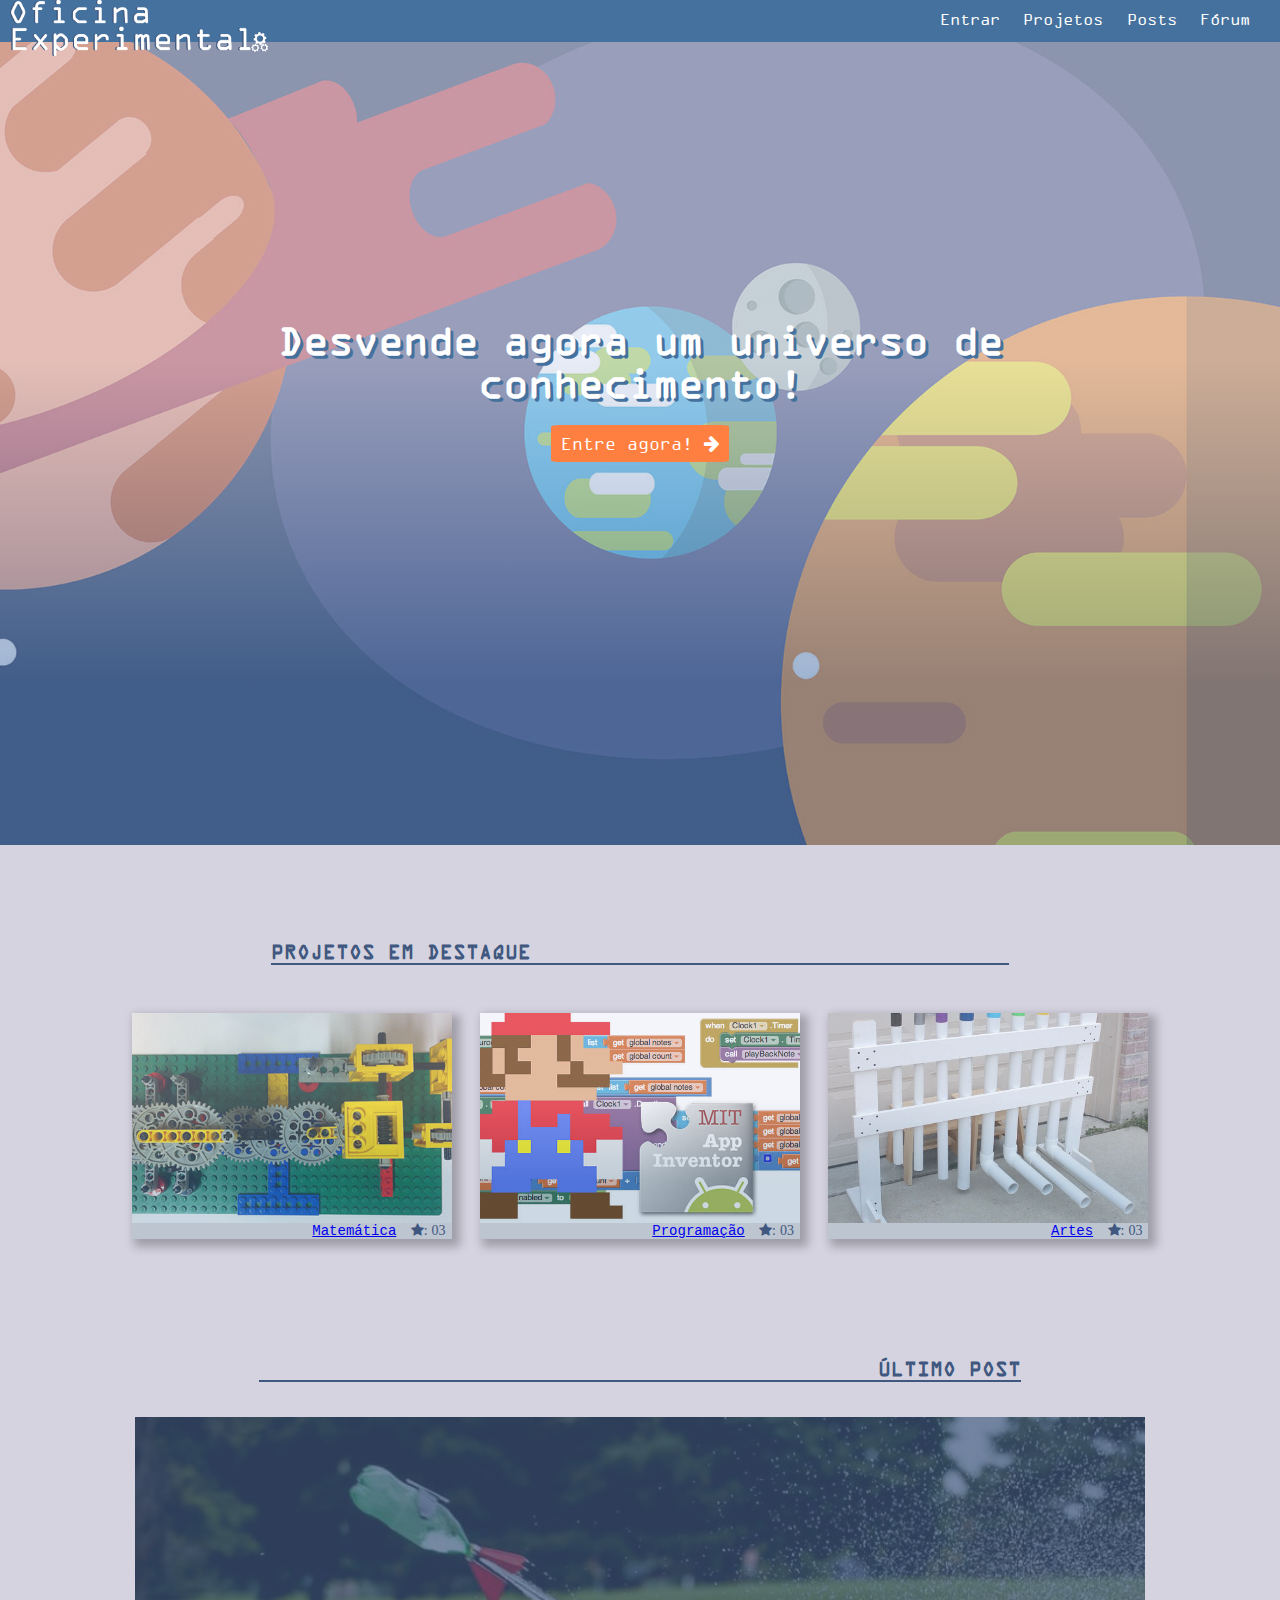
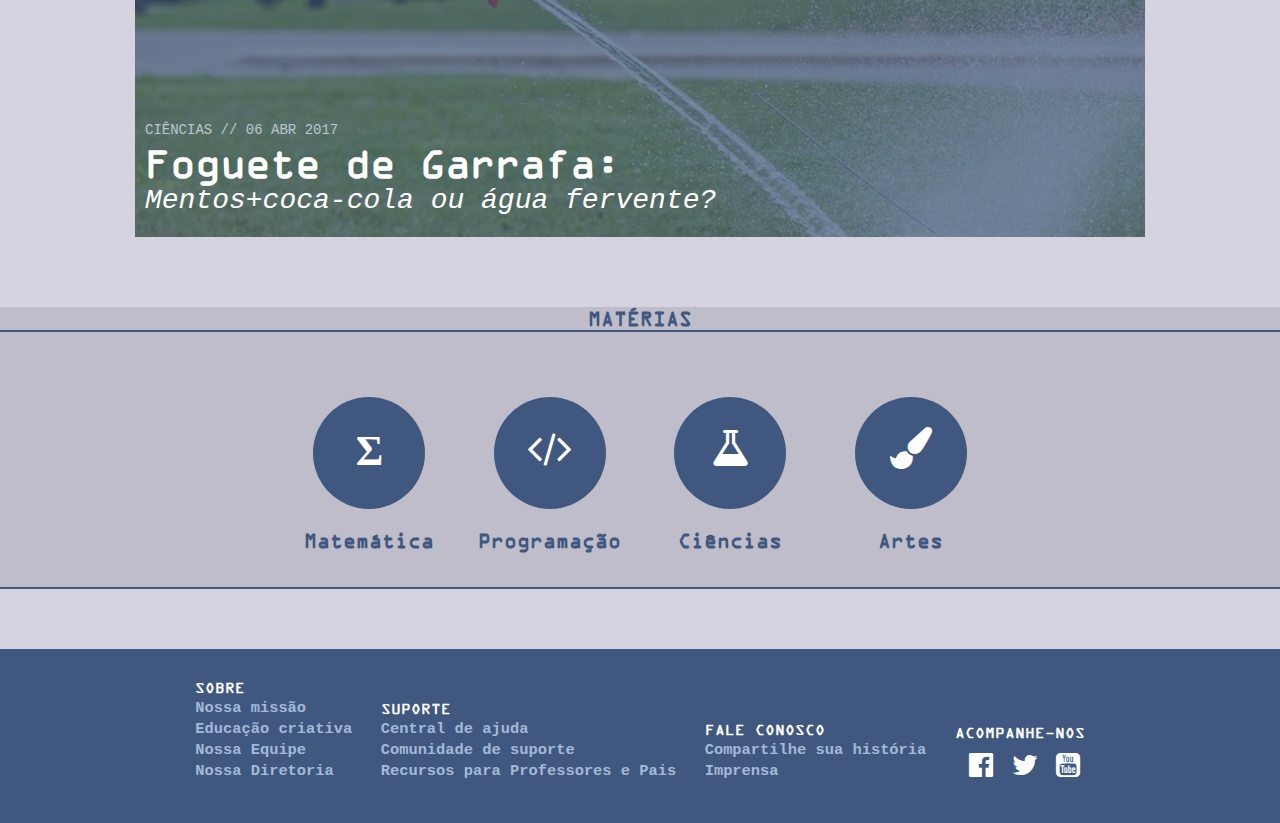
<file: index.html>
<!DOCTYPE html>
<html>
   <head>
      <meta name="viewport" content="width=device-width">
      <link rel="stylesheet" href="css/style_s.css" >
      <link rel="stylesheet" href="fontawaesome/css/font-awesome.min.css">
      <link href="https://fonts.googleapis.com/css?family=Dosis" rel="stylesheet">
      <meta charset="utf-8">
      <title>Oficina Experimental</title>
   </head>
   <body>
      <header>
         <nav class="main_menu">
            <h1><a href="index.html"><img src="img/logo2.png" alt="Oficina Experimental"></a></h1>
            <ul>
               <li><a href="log.html">Entrar</a></li>
               <li><a href="#projetos">Projetos</a></li>
               <li><a href="#posts">Posts</a></li>
               <li><a href="log.html">Fórum</a></li>
            </ul>
            <!-- ___________________________MENU HAMBURGUER __________________________ -->
            <div class="hamb">
               <input type="checkbox" name="menu" id="menu">
               <label for="menu">
                  <i class="fa fa-bars" aria-hidden="true"></i>
                  <!-- BOTÃO MENU AMBURGUER-->
               </label>
               <ul>
                  <li><a href="log.html"><i class="fa fa-sign-in" aria-hidden="true"></i>
                     Entrar/Registrar</a>
                  </li>
                  <li><a href="#projetos"><i class="fa fa-cog" aria-hidden="true"></i>
                     Projetos</a>
                  </li>
                  <li><a href="#posts"><i class="fa fa-archive" aria-hidden="true"></i>
                     Posts</a>
                  </li>
                  <li><a href="log.html"><i class="fa fa-pencil" aria-hidden="true"></i>
                     Fórum</a>
                  </li>
               </ul>
            </div>
         </nav>
         <div class="hero">
            <section>
               <h2>Desvende agora um universo de conhecimento!</h2>
               <a href="log.html">
               Entre agora! <i class="fa fa-arrow-right" aria-hidden="true"></i>
               </a>
            </section>
         </div>
      </header>
      <main>
         <section class="projeto" id="projetos">
            <h2>   Projetos em destaque   </h2>
            <article class="box-shadow">
               <header class="post1">
                  <a href="proj1.html">
                     <div class="content proj">
                        <h2>Pascaline em Lego</h2>
                        <p>
                           Lorem ipsum dolor sit amet, consectetur adipisicing elit, sed do eiusmod tempor incididunt ut labore et dolore magna aliqua. Ut enim ad minim veniam, quis nostrud exercitation ullamco
                        </p>
                     </div>
                  </a>
               </header>
               <div class="info">
                  <a href="#" class="categ">Matemática</a>
                  <p class="nivel">
                     <i class="fa fa-star" aria-hidden="true">: 03</i>
                  </p>
               </div>
            </article>
            <article class="box-shadow" >
               <header class="post2">
                  <a href="proj2.html">
                     <div class="content proj">
                        <h2>Super-Mario em App invetor</h2>
                        <p>
                           Lorem ipsum dolor sit amet, consectetur adipisicing elit, sed do eiusmod tempor incididunt ut labore et dolore magna aliqua. Ut enim ad minim veniam, quis nostrud exercitation ullamco
                        </p>
                     </div>
                  </a>
               </header>
               <div class="info">
                  <a href="#" class="categ">Programação</a>
                  <p class="nivel">
                     <i class="fa fa-star" aria-hidden="true">: 03</i>
                  </p>
                  </a>
               </div>
            </article>
            <article class="box-shadow" >
               <header class="post3">
                  <a href="proj3.html">
                     <div class="content proj">
                        <h2>Xilofone de PVC</h2>
                        <p>
                           Lorem ipsum dolor sit amet, consectetur adipisicing elit, sed do eiusmod tempor incididunt ut labore et dolore magna aliqua. Ut enim ad minim veniam, quis nostrud exercitation ullamco
                        </p>
                     </div>
                  </a>
               </header>
               <div class="info">
                  <a href="#" class="categ">Artes</a>
                  <p class="nivel">
                     <i class="fa fa-star" aria-hidden="true">: 03</i>
                  </p>
               </div>
            </article>
         </section>
         <section class="artigo" id="posts">
            <h2> Último post </h2>
            <article class="box-size">
               <div class="content">
                  <time>Ciências // 06 abr 2017</time>
                  <h2>Foguete de Garrafa: </h2>
                  <em>Mentos+coca-cola ou água fervente?</em>
               </div>
            </article>
         </section>
         <div class="materias">
            <h2>Matérias</h2>
            <section class="box-size">
               <a href="#" class="matx">
                  <h3>Σ</h3>
                  <h2>Matemática</h2>
               </a>
               <a href="#" class="matx">
                  <h3><i class="fa fa-code" aria-hidden="true"></i></h3>
                  <h2>Programação</h2>
               </a>
               <a href="#" class="matx">
                  <h3> <i class="fa fa-flask" aria-hidden="true"></i></h3>
                  <h2>Ciências</h2>
               </a>
               <a  href="#" class="matx">
                  <h3>
                     <i class="fa fa-paint-brush" aria-hidden="true"></i>
                  </h3>
                  <h2>Artes</h2>
               </a>
            </section>
         </div>
      </main>
      <footer>
         <nav>
            <h3>Sobre</h3>
            <ul>
               <li><a href="#">Nossa missão</a></li>
               <li><a href="#">Educação criativa</a></li>
               <li><a href="#">Nossa Equipe</a></li>
               <li><a href="#">Nossa Diretoria</a></li>
            </ul>
         </nav>
         <nav>
            <h3>Suporte</h3>
            <ul>
               <li><a href="#">Central de ajuda</a></li>
               <li><a href="#">Comunidade de suporte</a></li>
               <li><a href="#">Recursos para Professores e Pais</a></li>
            </ul>
         </nav>
         <nav>
            <h3>Fale conosco</h3>
            <ul>
               <li><a href="#">Compartilhe sua história</a></li>
               <li><a href="#">Imprensa</a></li>
            </ul>
         </nav>
         <div class="social">
            <h3>Acompanhe-nos</h3>
            <ul>
               <li><a href="#">
                  <i class="fa fa-facebook-official" aria-hidden="true"></i>
                  </a>
               </li>
               <li><a href="#">
                  <i class="fa fa-twitter" aria-hidden="true"></i>
                  </a>
               </li>
               <li><a href="#">
                  <i class="fa fa-youtube-square" aria-hidden="true"></i>
                  </a>
               </li>
            </ul>
         </div>
         <!--<section>
            <h6>Oficina Experimental é artefato do Projeto de Avaliação da Disciplina Linguagens de marcação, na graduação em Tecnologia em Sistemas para internet do IFPB João Pessoa, feito por Aaron Santos, e não representa nem um orgão ou instituição real.
                -2017</h6>
            </section> -->
      </footer>
   </body>
</html>
</file>
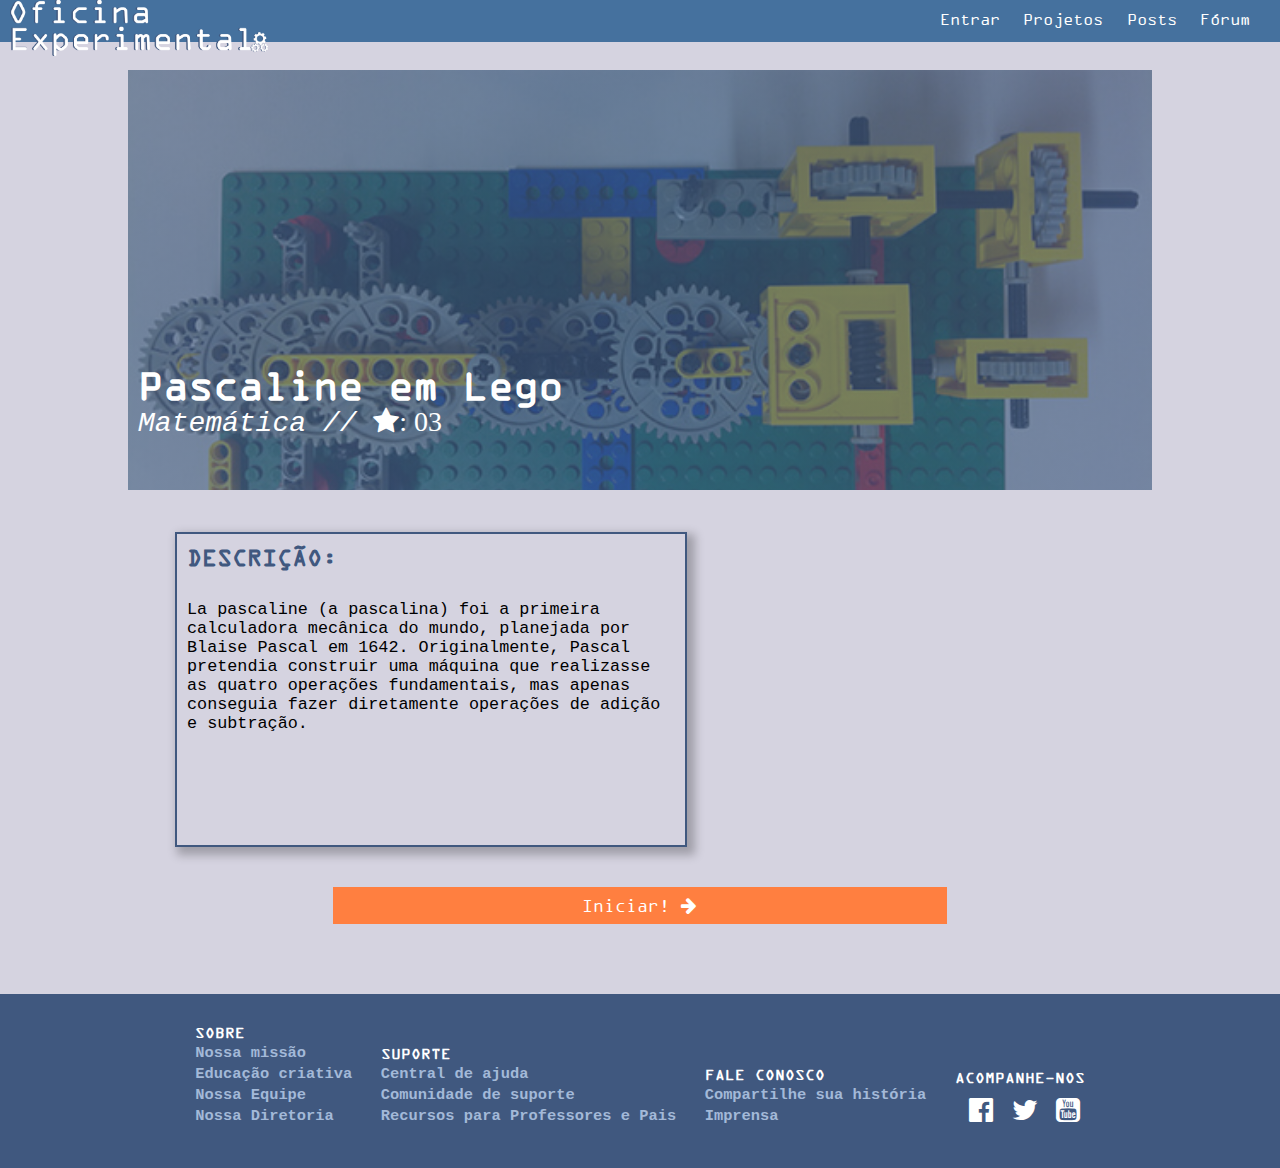
<file: proj1.html>
<!DOCTYPE html>
<html>
   <head>
      <meta name="viewport" content="width=device-width">
      <link rel="stylesheet" href="css/style_s.css" >
      <link rel="stylesheet" href="fontawaesome/css/font-awesome.min.css">
      <link href="https://fonts.googleapis.com/css?family=Dosis" rel="stylesheet">
      <meta charset="utf-8">
      <title>Oficina Experimental</title>
   </head>
   <body>
      <header>
         <nav class="main_menu">
            <h1><a href="index.html"><img src="img/logo2.png" alt="Oficina Experimental"></a></h1>
            <ul>
               <li><a href="log.html">Entrar</a></li>
               <li><a href="index.html#projetos">Projetos</a></li>
               <li><a href="index.html#posts">Posts</a></li>
               <li><a href="log.html">Fórum</a></li>
            </ul>
            <!-- ___________________________MENU HAMBURGUER __________________________ -->
            <div class="hamb">
               <input type="checkbox" name="menu" id="menu">
               <label for="menu">
                  <i class="fa fa-bars" aria-hidden="true"></i>
                  <!-- BOTÃO MENU AMBURGUER-->
               </label>
               <ul>
                  <li><a href="log.html"><i class="fa fa-sign-in" aria-hidden="true"></i>
                     Entrar/Registrar</a>
                  </li>
                  <li><a href="index.html#projetos"><i class="fa fa-cog" aria-hidden="true"></i>
                     Projetos</a>
                  </li>
                  <li><a href="index.html#posts"><i class="fa fa-archive" aria-hidden="true"></i>
                     Posts</a>
                  </li>
                  <li><a href="log.html"><i class="fa fa-pencil" aria-hidden="true"></i>
                     Fórum</a>
                  </li>
               </ul>
            </div>
         </nav>
      </header>
      <main class="container proj_sec">
         <header class="post1">
            <div class="content ">
               <time>
               </time>
               <h2>Pascaline em Lego</h2>
               <em>Matemática //   <i class="fa fa-star" aria-hidden="true">: 03</i></em>
            </div>
         </header>
         <div class="proj_info">
            <section class="box-shadow">
               <h2>Descrição:</h2>
               La pascaline (a pascalina) foi a primeira calculadora mecânica do mundo, planejada por Blaise Pascal em 1642. Originalmente, Pascal pretendia construir uma máquina que realizasse as quatro operações fundamentais, mas apenas conseguia fazer diretamente operações de adição e subtração.
            </section>
            <iframe width="560" height="315" src="https://www.youtube.com/embed/sz-9APR_ix0" frameborder="0" allowfullscreen></iframe>
            <button type="button" name="Iniciar_proj">
            Iniciar! <i class="fa fa-arrow-right" aria-hidden="true"></i>
            </button>
         </div>
      </main>
      <footer>
         <nav>
            <h3>Sobre</h3>
            <ul>
               <li><a href="#">Nossa missão</a></li>
               <li><a href="#">Educação criativa</a></li>
               <li><a href="#">Nossa Equipe</a></li>
               <li><a href="#">Nossa Diretoria</a></li>
            </ul>
         </nav>
         <nav>
            <h3>Suporte</h3>
            <ul>
               <li><a href="#">Central de ajuda</a></li>
               <li><a href="#">Comunidade de suporte</a></li>
               <li><a href="#">Recursos para Professores e Pais</a></li>
            </ul>
         </nav>
         <nav>
            <h3>Fale conosco</h3>
            <ul>
               <li><a href="#">Compartilhe sua história</a></li>
               <li><a href="#">Imprensa</a></li>
            </ul>
         </nav>
         <div class="social">
            <h3>Acompanhe-nos</h3>
            <ul>
               <li><a href="#">
                  <i class="fa fa-facebook-official" aria-hidden="true"></i>
                  </a>
               </li>
               <li><a href="#">
                  <i class="fa fa-twitter" aria-hidden="true"></i>
                  </a>
               </li>
               <li><a href="#">
                  <i class="fa fa-youtube-square" aria-hidden="true"></i>
                  </a>
               </li>
            </ul>
         </div>
         <!--<section>
            <h6>Oficina Experimental é artefato do Projeto de Avaliação da Disciplina Linguagens de marcação, na graduação em Tecnologia em Sistemas para internet do IFPB João Pessoa, feito por Aaron Santos, e não representa nem um orgão ou instituição real.
                -2017</h6>
            </section> -->
      </footer>
   </body>
</html>
</file>
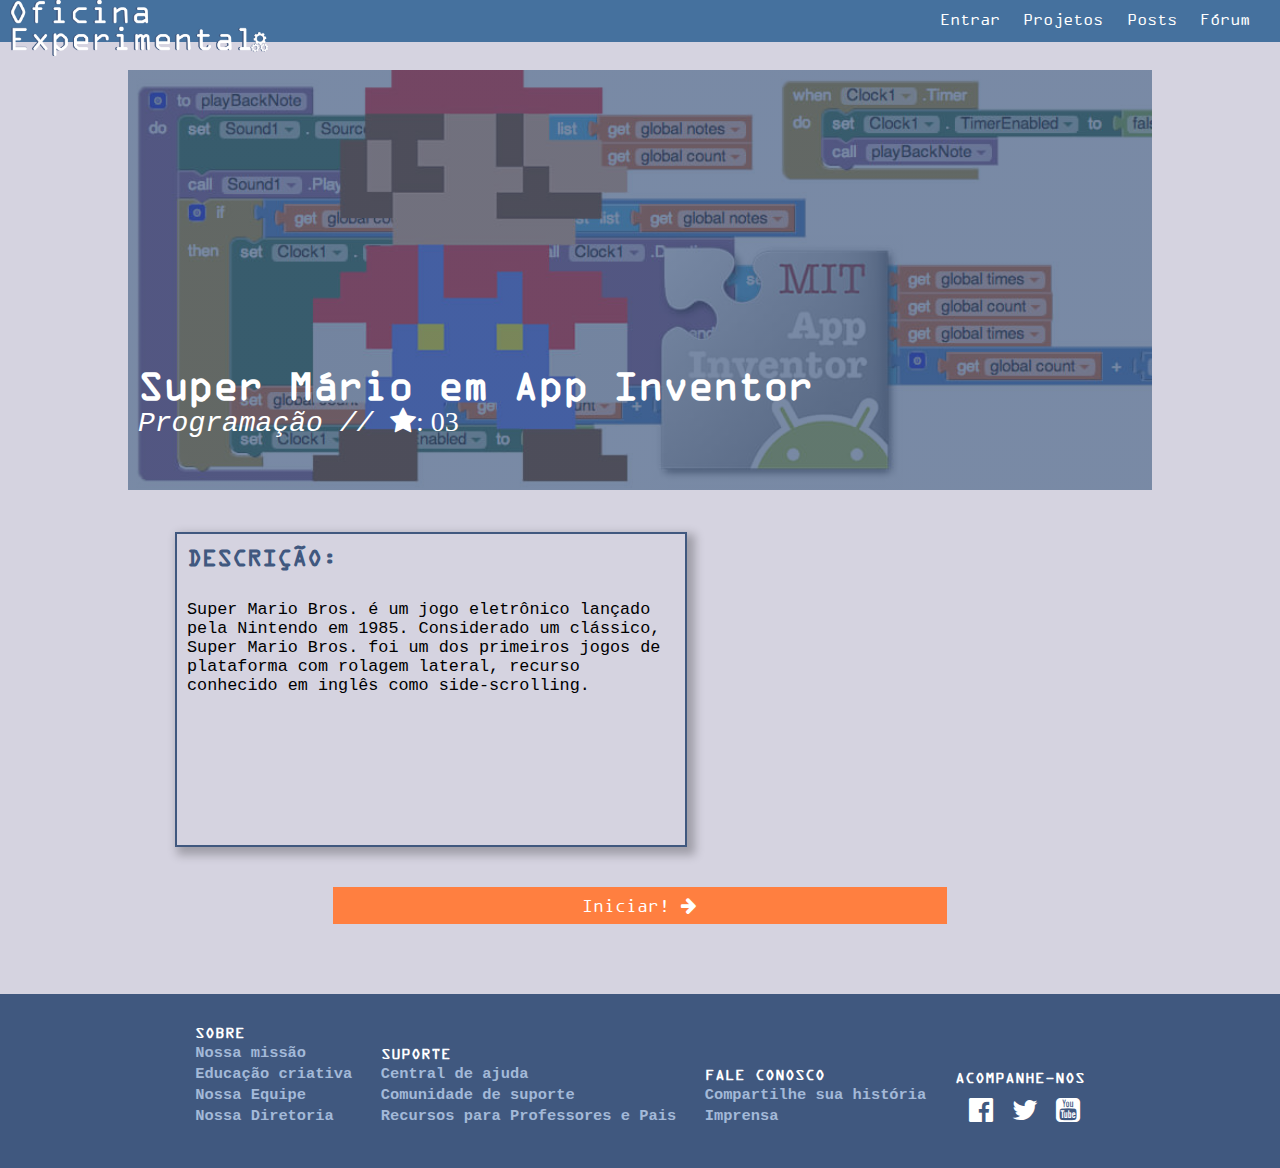
<file: proj2.html>
<!DOCTYPE html>
<html>
   <head>
      <meta name="viewport" content="width=device-width">
      <link rel="stylesheet" href="css/style_s.css" >
      <link rel="stylesheet" href="fontawaesome/css/font-awesome.min.css">
      <link href="https://fonts.googleapis.com/css?family=Dosis" rel="stylesheet">
      <meta charset="utf-8">
      <title>Oficina Experimental</title>
   </head>
   <body>
      <header>
         <nav class="main_menu">
            <h1><a href="index.html"><img src="img/logo2.png" alt="Oficina Experimental"></a></h1>
            <ul>
               <li><a href="log.html">Entrar</a></li>
               <li><a href="index.html#projetos">Projetos</a></li>
               <li><a href="index.html#posts">Posts</a></li>
               <li><a href="log.html">Fórum</a></li>
            </ul>
            <!-- ___________________________MENU HAMBURGUER __________________________ -->
            <div class="hamb">
               <input type="checkbox" name="menu" id="menu">
               <label for="menu">
                  <i class="fa fa-bars" aria-hidden="true"></i>
                  <!-- BOTÃO MENU AMBURGUER-->
               </label>
               <ul>
                  <li><a href="log.html"><i class="fa fa-sign-in" aria-hidden="true"></i>
                     Entrar/Registrar</a>
                  </li>
                  <li><a href="index.html#projetos"><i class="fa fa-cog" aria-hidden="true"></i>
                     Projetos</a>
                  </li>
                  <li><a href="index.html#posts"><i class="fa fa-archive" aria-hidden="true"></i>
                     Posts</a>
                  </li>
                  <li><a href="log.html"><i class="fa fa-pencil" aria-hidden="true"></i>
                     Fórum</a>
                  </li>
               </ul>
            </div>
         </nav>
      </header>
      <main class="container proj_sec">
         <header class="post2">
            <div class="content ">
               <time>
               </time>
               <h2>Super Mário em App Inventor</h2>
               <em>Programação //   <i class="fa fa-star" aria-hidden="true">: 03</i></em>
            </div>
         </header>
         <div class="proj_info">
            <section class="box-shadow">
               <h2>Descrição:</h2>
               Super Mario Bros. é um jogo eletrônico lançado pela Nintendo em 1985. Considerado um clássico, Super Mario Bros. foi um dos primeiros jogos de plataforma com rolagem lateral, recurso conhecido em inglês como side-scrolling.
            </section>
            <iframe width="560" height="315" src="https://www.youtube.com/embed/99jsTm1luw4" frameborder="0" allowfullscreen></iframe>
            <button type="button" name="Iniciar_proj">
            Iniciar! <i class="fa fa-arrow-right" aria-hidden="true"></i>
            </button>
         </div>
      </main>
      <footer>
         <nav>
            <h3>Sobre</h3>
            <ul>
               <li><a href="#">Nossa missão</a></li>
               <li><a href="#">Educação criativa</a></li>
               <li><a href="#">Nossa Equipe</a></li>
               <li><a href="#">Nossa Diretoria</a></li>
            </ul>
         </nav>
         <nav>
            <h3>Suporte</h3>
            <ul>
               <li><a href="#">Central de ajuda</a></li>
               <li><a href="#">Comunidade de suporte</a></li>
               <li><a href="#">Recursos para Professores e Pais</a></li>
            </ul>
         </nav>
         <nav>
            <h3>Fale conosco</h3>
            <ul>
               <li><a href="#">Compartilhe sua história</a></li>
               <li><a href="#">Imprensa</a></li>
            </ul>
         </nav>
         <div class="social">
            <h3>Acompanhe-nos</h3>
            <ul>
               <li><a href="#">
                  <i class="fa fa-facebook-official" aria-hidden="true"></i>
                  </a>
               </li>
               <li><a href="#">
                  <i class="fa fa-twitter" aria-hidden="true"></i>
                  </a>
               </li>
               <li><a href="#">
                  <i class="fa fa-youtube-square" aria-hidden="true"></i>
                  </a>
               </li>
            </ul>
         </div>
         <!--<section>
            <h6>Oficina Experimental é artefato do Projeto de Avaliação da Disciplina Linguagens de marcação, na graduação em Tecnologia em Sistemas para internet do IFPB João Pessoa, feito por Aaron Santos, e não representa nem um orgão ou instituição real.
                -2017</h6>
            </section> -->
      </footer>
   </body>
</html>
</file>
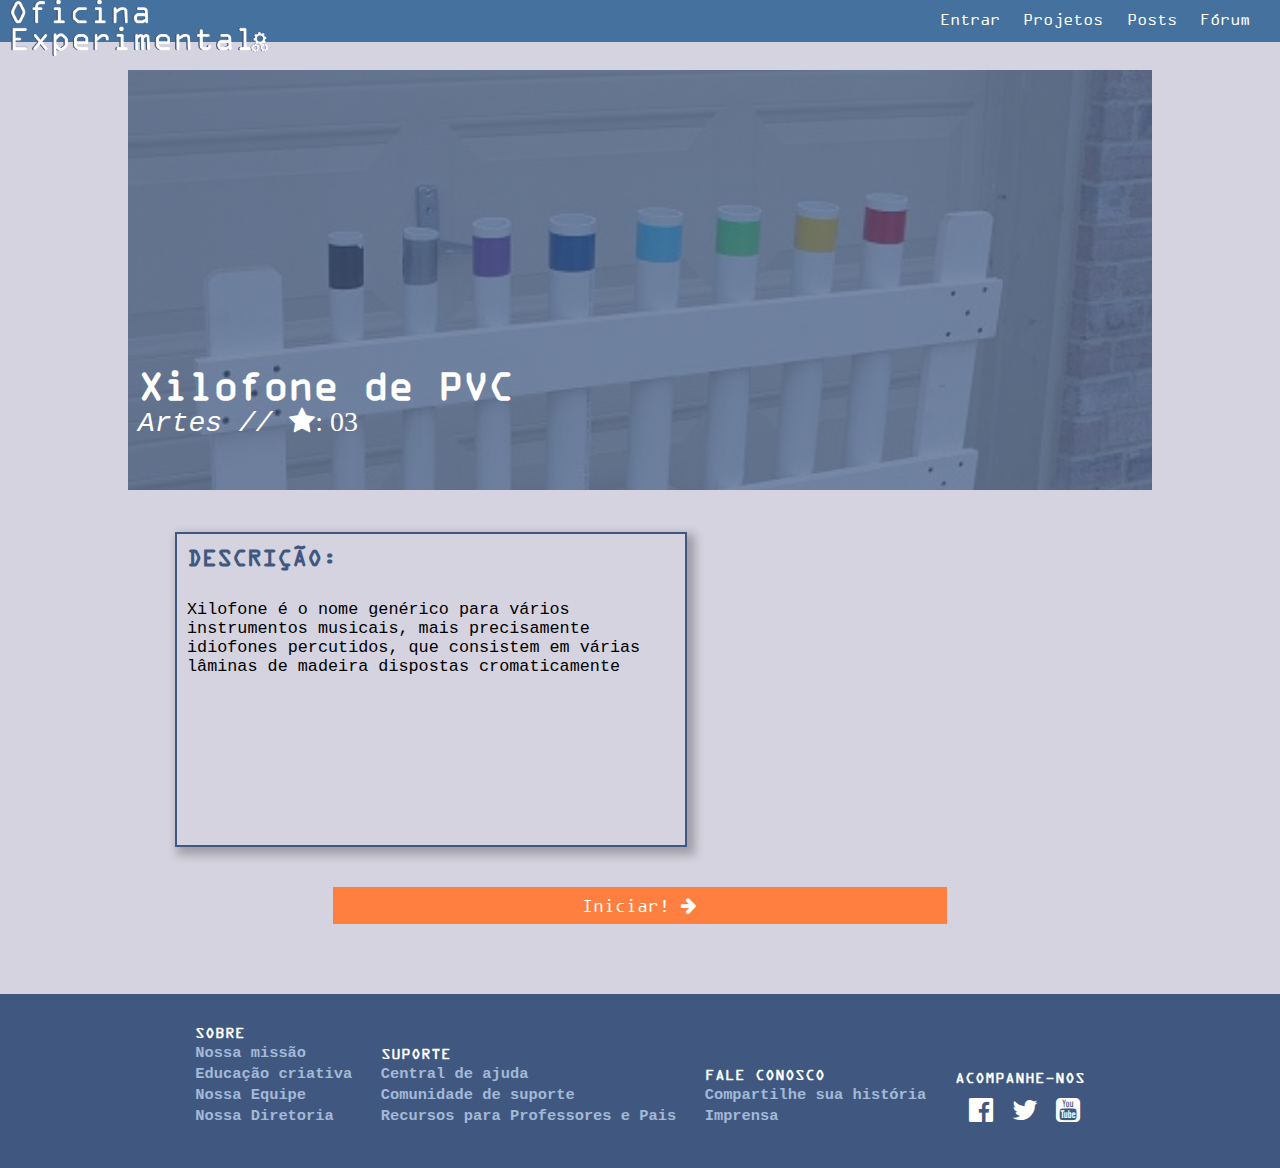
<file: proj3.html>
<!DOCTYPE html>
<html>
   <head>
      <meta name="viewport" content="width=device-width">
      <link rel="stylesheet" href="css/style_s.css" >
      <link rel="stylesheet" href="fontawaesome/css/font-awesome.min.css">
      <link href="https://fonts.googleapis.com/css?family=Dosis" rel="stylesheet">
      <meta charset="utf-8">
      <title>Oficina Experimental</title>
   </head>
   <body>
      <header>
         <nav class="main_menu">
            <h1><a href="index.html"><img src="img/logo2.png" alt="Oficina Experimental"></a></h1>
            <ul>
               <li><a href="log.html">Entrar</a></li>
               <li><a href="index.html#projetos">Projetos</a></li>
               <li><a href="index.html#posts">Posts</a></li>
               <li><a href="log.html">Fórum</a></li>
            </ul>
            <!-- ___________________________MENU HAMBURGUER __________________________ -->
            <div class="hamb">
               <input type="checkbox" name="menu" id="menu">
               <label for="menu">
                  <i class="fa fa-bars" aria-hidden="true"></i>
                  <!-- BOTÃO MENU AMBURGUER-->
               </label>
               <ul>
                  <li><a href="log.html"><i class="fa fa-sign-in" aria-hidden="true"></i>
                     Entrar/Registrar</a>
                  </li>
                  <li><a href="index.html#projetos"><i class="fa fa-cog" aria-hidden="true"></i>
                     Projetos</a>
                  </li>
                  <li><a href="index.html#posts"><i class="fa fa-archive" aria-hidden="true"></i>
                     Posts</a>
                  </li>
                  <li><a href="log.html"><i class="fa fa-pencil" aria-hidden="true"></i>
                     Fórum</a>
                  </li>
               </ul>
            </div>
         </nav>
      </header>
      <main class="container proj_sec">
         <header class="post3">
            <div class="content ">
               <time>
               </time>
               <h2>Xilofone de PVC</h2>
               <em>Artes //   <i class="fa fa-star" aria-hidden="true">: 03</i></em>
            </div>
         </header>
         <div class="proj_info">
            <section class="box-shadow">
               <h2>Descrição:</h2>
               Xilofone é o nome genérico para vários instrumentos musicais, mais precisamente idiofones percutidos, que consistem em várias lâminas de madeira dispostas cromaticamente
            </section>
            <iframe width="560" height="315" src="https://www.youtube.com/embed/m3uFWrf3pIE" frameborder="0" allowfullscreen></iframe>
            <button type="button" name="Iniciar_proj">
            Iniciar! <i class="fa fa-arrow-right" aria-hidden="true"></i>
            </button>
         </div>
      </main>
      <footer>
         <nav>
            <h3>Sobre</h3>
            <ul>
               <li><a href="#">Nossa missão</a></li>
               <li><a href="#">Educação criativa</a></li>
               <li><a href="#">Nossa Equipe</a></li>
               <li><a href="#">Nossa Diretoria</a></li>
            </ul>
         </nav>
         <nav>
            <h3>Suporte</h3>
            <ul>
               <li><a href="#">Central de ajuda</a></li>
               <li><a href="#">Comunidade de suporte</a></li>
               <li><a href="#">Recursos para Professores e Pais</a></li>
            </ul>
         </nav>
         <nav>
            <h3>Fale conosco</h3>
            <ul>
               <li><a href="#">Compartilhe sua história</a></li>
               <li><a href="#">Imprensa</a></li>
            </ul>
         </nav>
         <div class="social">
            <h3>Acompanhe-nos</h3>
            <ul>
               <li><a href="#">
                  <i class="fa fa-facebook-official" aria-hidden="true"></i>
                  </a>
               </li>
               <li><a href="#">
                  <i class="fa fa-twitter" aria-hidden="true"></i>
                  </a>
               </li>
               <li><a href="#">
                  <i class="fa fa-youtube-square" aria-hidden="true"></i>
                  </a>
               </li>
            </ul>
         </div>
         <!--<section>
            <h6>Oficina Experimental é artefato do Projeto de Avaliação da Disciplina Linguagens de marcação, na graduação em Tecnologia em Sistemas para internet do IFPB João Pessoa, feito por Aaron Santos, e não representa nem um orgão ou instituição real.
                -2017</h6>
            </section> -->
      </footer>
   </body>
</html>
</file>
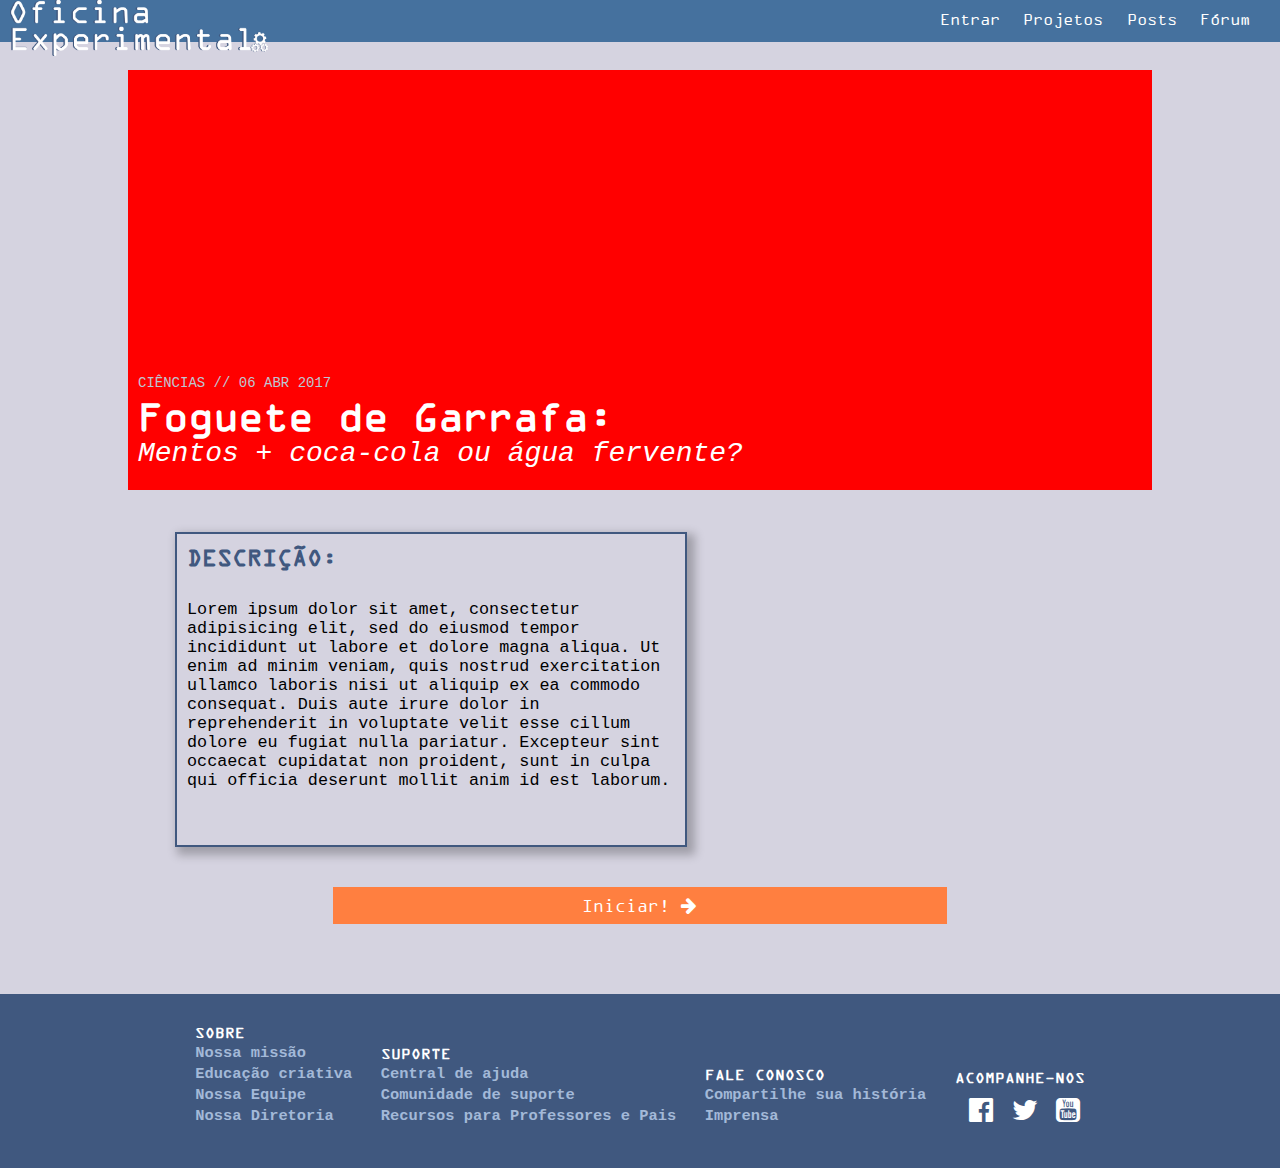
<file: projx.html>
<!DOCTYPE html>
<html>
  <head>
    <meta name="viewport" content="width=device-width">
    <link rel="stylesheet" href="css/style_s.css" >
    <link rel="stylesheet" href="fontawaesome/css/font-awesome.min.css">
    <link href="https://fonts.googleapis.com/css?family=Dosis" rel="stylesheet">


     <meta charset="utf-8">
    <title>Oficina Experimental</title>
  </head>
  <body>
    <header>

      <nav class="main_menu">
        <h1><a href="index.html"><img src="img/logo2.png" alt="Oficina Experimental"></a></h1>
          <ul>
            <li><a href="log.html">Entrar</a></li>
            <li><a href="index.html#projetos">Projetos</a></li>
            <li><a href="index.html#posts">Posts</a></li>
            <li><a href="log.html">Fórum</a></li>
          </ul>


<!-- ___________________________MENU HAMBURGUER __________________________ -->
          <div class="hamb">
            <input type="checkbox" name="menu" id="menu">
            <label for="menu"><i class="fa fa-bars" aria-hidden="true"></i>
 <!-- BOTÃO MENU AMBURGUER--></label>

            <ul>
              <li><a href="log.html"><i class="fa fa-sign-in" aria-hidden="true"></i>
                    Entrar/Registrar</a></li>
              <li><a href="index.html#projetos"><i class="fa fa-cog" aria-hidden="true"></i>
                    Projetos</a></li>
              <li><a href="index.html#posts"><i class="fa fa-archive" aria-hidden="true"></i>
                    Posts</a></li>
              <li><a href="log.html"><i class="fa fa-pencil" aria-hidden="true"></i>
                    Fórum</a></li>

            </ul>

          </div>
      </nav>
  </header>

  <main class="container proj_sec">

      <header>
        <div class="content">
           <time>Ciências // 06 abr 2017</time>
          <h2>Foguete de Garrafa: </h2>
          <em>Mentos + coca-cola ou água fervente?</em>
        </div>
      </header>

      <div class="proj_info">

        <section class="box-shadow">
          <h2>Descrição:</h2>
          Lorem ipsum dolor sit amet, consectetur adipisicing elit, sed do eiusmod
           tempor incididunt ut labore et dolore magna aliqua. Ut enim ad minim
           veniam, quis nostrud exercitation ullamco laboris nisi ut aliquip ex ea
           commodo consequat. Duis aute irure dolor in reprehenderit in voluptate
           velit esse cillum dolore eu fugiat nulla pariatur. Excepteur sint occaecat
           cupidatat non proident, sunt in culpa qui officia deserunt
           mollit anim id est laborum.
        </section>

      <iframe width="560" height="315" src="https://www.youtube.com/embed/sz-9APR_ix0" frameborder="0" allowfullscreen></iframe>

      <button type="button" name="Iniciar_proj">

        Iniciar! <i class="fa fa-arrow-right" aria-hidden="true"></i>

      </button>
      </div>

  </main>




  <footer>

      <nav>
        <h3>Sobre</h3>
      <ul>


        <li><a href="#">Nossa missão</a></li>
        <li><a href="#">Educação criativa</a></li>
        <li><a href="#">Nossa Equipe</a></li>
        <li><a href="#">Nossa Diretoria</a></li>
      </ul>
    </nav>

    <nav>
      <h3>Suporte</h3>
    <ul>


      <li><a href="#">Central de ajuda</a></li>
      <li><a href="#">Comunidade de suporte</a></li>
      <li><a href="#">Recursos para Professores e Pais</a></li>
    </ul>
  </nav>


  <nav>
    <h3>Fale conosco</h3>
  <ul>


    <li><a href="#">Compartilhe sua história</a></li>
    <li><a href="#">Imprensa</a></li>
  </ul>
  </nav>

    <div class="social">
      <h3>Acompanhe-nos</h3>
    <ul>


      <li><a href="#">
        <i class="fa fa-facebook-official" aria-hidden="true"></i>
        </a></li>

      <li><a href="#">
        <i class="fa fa-twitter" aria-hidden="true"></i>
      </a></li>

      <li><a href="#">
        <i class="fa fa-youtube-square" aria-hidden="true"></i>
      </a></li>



    </ul>
  </div>

      <!--<section>
        <h6>Oficina Experimental é artefato do Projeto de Avaliação da Disciplina Linguagens de marcação, na graduação em Tecnologia em Sistemas para internet do IFPB João Pessoa, feito por Aaron Santos, e não representa nem um orgão ou instituição real.
            -2017</h6>
      </section> -->


  </footer>
  </body>
</html>
</file>
<file: css/style_s.css>
html {
  font-size: 14px;
}

*{
  margin: 0;
  padding: 0;
  font-family: monospace;
}

body{
  background-color: #D5D3E0;
}

@font-face {
  font-family: 'Comfortaa';
  font-style: normal;
  src:  url(../fonts/OCRAEXT.ttf);
}

h1,h2,h3 {
  font-family: 'Comfortaa' !important;
}

.box-shadow {
  box-shadow:  5px 5px 9px 3px rgba(0,0,0,0.25);
}

/*---- HEADER -----*/
.main_menu{
  width: 100vw;
  height: 3em;
  background-color: #45719E;
  position: fixed;
  top: 0;
  left: 0;
  display: inline-block;
  box-sizing: border-box;
  z-index: 99999;

}

.main_menu>h1>a>img{
  height: 2em;
}

.main_menu>h1{
  display: inline-block;
  margin-left: 10px;
}

/*---------------MENU DESKTOP----------------*/
@media screen and (min-width: 661px){
.main_menu{
  width: 100%;
  height: 3em;
  background-color: grey;
  position: fixed;
  top: 0;
  left: 0;
  display: block;
  background-color: #45719E;
}

.main_menu>ul{
  display: inline-block;
  margin-bottom: 10px;
  float: right;
  margin-right: 30px;
  margin-top: 10px;


}

.main_menu> ul>li{
  display: inline-block;
  list-style: none;
  margin-left: 15px;
  font-size: 1.2em;
}

.main_menu> ul> li> a{
  transition: color 0.3s;
  text-decoration: none;
  color: white;
  font-family: 'Comfortaa';
}

.main_menu> ul> li> a:hover{
  transition: color 0.3s;
  color: #A3B9D8;

}

.main_menu> ul+.hamb{
  display: none;
}

}

/*---------------MENU MOBILE---------------*/
@media screen and (max-width:660px){

  .main_menu>h1{
    width: 75vw;
  }

.main_menu> ul{
  display: none;
}

/*--------MENU HAMBURGUER --- */

.hamb{
  display: inline-block;
  margin: 10px 20px 0 10px;
  position: relative;
  right: -20%;
  top: -30px;
}


.hamb>input{
  display: none;
}

.hamb>label{
  font-size: 2em;
  display: inline-block;

  position: absolute;
  right: -3.5vw;
  top: -3vh;
  margin: 10px 50px 0 0;
  padding-right: 5px;
}

.main_menu> .hamb> label[for="menu"]{
  transition: color 0.3s;
  color: white;
}

.main_menu> .hamb> label:active{
  font-size: 1.95em;
}

.main_menu> .hamb> #menu ~ul{
  display: none;
  position: fixed;
  top:50em;
}

.main_menu> .hamb> #menu:checked ~ul{
  transition: top 1s;
  display: inline-block;
  position:fixed;
  top: 3em;
  right: 0vw;
  width: 100vw;
  margin-top: 0px;
  height: inherit;
  box-sizing: border-box;
  text-align: left;
  border-top: white 1px solid;
}


.main_menu> .hamb> #menu:checked ~ul>li{
  box-sizing: border-box;
  margin: 0;
  height: 2em;
  border-bottom: white 1px solid;
  background-color: #3C6384;
  font-size: 1.5em;
  padding-left: 1em;
  list-style: none;
  padding-top: 5px;
  display: block;
  width: 100%;

}

.main_menu> .hamb> #menu:checked ~ul>li>a{
  width: 100%;
  height: 100%;
  text-decoration: none;
  color: white;
}


} /*--- fim do media query menu ----*/

/*---------------- FOOTER ---------------- */
footer{
  margin-top: 20px;
  height: auto;
  background-color: #40587F;
  width: 100%;
  padding-top: 20px;
  text-align: center;
  color: white;
  box-sizing: border-box;
  padding-bottom: 30px;
}

@media screen and (max-width: 750px) {
  footer{
    text-align: left;
  }

}

footer h3{
  text-transform: uppercase;

}

footer a:hover{
  transition: color 0.3s;
  color: #A3B9D8;
}

footer>nav {
    text-align: left;
    display: inline-block;
    width: auto;
    margin: 10px;
}



footer>nav>ul>li{
  list-style: none;
  margin-top: 3px;
  font-size: 1.1em;

}

footer>nav>ul>li>a{
  text-decoration: none;
  font-weight: bolder;
  transition: color 0.3s;
  color: #A3B9D8;
}
/*
footer>section{
  width: 50%;
  display: inline-block;
}

footer>section>h6{
  font-size: 1em;
  width: inherit;
  display: inline-block;
}*/

footer>.social {
    display: inline-block;
    width: auto;
    margin: 10px;
}

footer>.social>h2{
  display: block;
}

footer>.social>ul{
  margin-top: 10px;
}

footer>.social>ul>li{
  display: inline-block;
  list-style: none;
  font-size: 2em;
  margin-left: 10px;


}

footer>.social>ul>li>a{
  transition: color 0.3s;
  text-decoration: none;
  font-weight: bolder;
  color: white;
}

footer>.social>ul>li>a:hover{
  transition: color 0.3s;
  color:  #A3B9D8;
}

/*----HERO SECTION---*/

.hero{
  margin-top: 2.5em;
  height: 90vh;
  width: 100%;
  background-color: red;
  display: inline-block;
  background-image: linear-gradient(rgba(220,223,240, 0.6) 40% ,rgba(95,130,179, 0.6) 80% ), url(../img/hero.jpg);
  background-size: cover;
  background-position: center;
  text-align: center;
}

.hero>section{
  width: 70%;
  margin: auto;
  position: relative;
  top: 35%;
}


.hero>section>h2{
  color: white;
  text-shadow: 3px 3px #45719E;
  font-size: 3em;
}

.hero>section>a{
  display: inline-block;
  background-color: #FF7F40;
  width: auto;
  padding: 0.5em;
  border-radius: 5%;
  text-decoration: none;
  font-size: 1.3em;
  font-family: 'Comfortaa';
  color: white;
  margin-top: 20px;
  transition: all 0.3s;
}

.hero>section>a:hover{
  transition: background-color 0.3s;

  background-color: #CE633E;
}

@media screen and (max-width: 900px){
  .hero>section{
    width: 90%;
    position: relative;
    top: 20%;
  }

  .hero>section>h2{
    color: white;
    text-shadow: 3px 3px #45719E;
    font-size: 2.5em;
  }


}

/*-------------AREA PRINCIPAL-------------*/

.container{
  width: 95%;
  margin: 0 2.5%;
}

/*--------------PAGINA INCIAL------------*/

@media screen and (min-width: 1168px) {
  .box-size{
    width:1010px;
  }
}

@media screen and (max-width:792px){
  .box-size{
    width: 90%;
  }
}

@media screen and (min-width: 794px) and (max-width:1167px){
  .box-size{
    width: 770px;
  }
}

/*----Seção Projetos:---*/

.projeto{
  box-sizing: border-box;
  margin-top: 10vh;
  padding: 5px 25px;
  text-align: center;
  margin-bottom: 10vh;
}

.projeto>h2{
  margin-bottom: 30px;

  text-transform: uppercase;
  color: #40587F;
  width: 60%;
  border-bottom: 2px solid #40587F;
  margin-left: 20%;
  text-align: left;
}

.projeto>article{
  background-color: #BDC5D1;
  margin: 18px auto;
  /*border-bottom: 5px solid #40587F;*/
  /*border: 1px solid #40587F;*/
  width: 250px;
  display: inline-block;
  color: #40587F;

}

@media screen and (min-width:370px)  {
  .projeto>article{
    width: 320px;
  }

}

@media screen and (min-width:740px){
  .projeto>article{
    margin: 18px 10px;
  }
}

.projeto>article>header {
  height: 15em;
  width: 100%;
  background-color: pink;
}

.projeto .info{
  text-align: right;
}

.projeto>article>.info>.categ,
.projeto>article>.info>.nivel {
  display: inline-block;
  margin-right: 6px;
}

.projeto>article>header>a>.content{
  display: none;
}

.projeto>article:hover>header>a>.content{
  display: block;
  text-align: left;
  padding: 10px;
  background-color: rgba(64,88,127, 0.5);
  height: 100%;
  color: white;
}



.projeto>article:hover>header>a>.content{
  text-decoration: none;
  color: white;
  display: inline-block;
}




.projeto>article>.post1{
  background-image: linear-gradient(rgba(220,223,240, 0.3) 40% ,rgba(86,126,161, 0.3) 80% ), url(../img/post1.jpg);
  background-size: cover;
  background-position: center;
}


.projeto>article>.post2{
  background-image: linear-gradient(rgba(220,223,240, 0.3) 40% ,rgba(86,126,161, 0.3) 80% ), url(../img/post2.jpg);
  background-size: cover;
  background-position: center;
}

.projeto>article>.post3{
  background-image: linear-gradient(rgba(220,223,240, 0.3) 40% ,rgba(86,126,161, 0.3) 80% ), url(../img/post3.jpg);
  background-size: cover;
  background-position: center;
}


/*------ seção: Artigos----*/

.artigo{
  box-sizing: border-box;
  margin-top: 60px;
  padding: 5px;
  text-align: center;
  margin-bottom: 60px;
}

.artigo>h2{
  margin-bottom: 30px;

  text-transform: uppercase;
  color: #40587F;
  width: 60%;
  border-bottom: 2px solid #40587F;
  margin-left: 20%;
  text-align: right;

}

.artigo>article{

  margin: 5px 0;
  height: 30em;
  background-size: cover;
  background-image: linear-gradient(rgba(64,88,127, 0.7) 40% ,rgba(64,88,127, 0.7) 80% ), url(../img/art1.jpg);
  display: inline-block;

}

@media screen and (max-width:450px){
  .artigo>article{
    height: auto;
  }
}

.artigo>article:hover{

  background-blend-mode: exclusion;
}

.content:not(.proj)
{
    color: white;
    display: block;
    position: relative;
    top: 70%;
    font-size: 2em;
    text-align: left;
    margin-left: 10px;
}

@media screen and (max-width: 670px){
  .content:not(.proj){
      color: white;
      display: block;
      position: relative;
      top: 0;
      font-size: 2em;
      text-align: left;
      margin-left: 10px;
  }
}

.content:not(.proj)>time{
    font-size: 0.5em;
    text-transform: uppercase;
    font-family: monospace;
    color:#BDC5D1;
}

.content:not(.proj)>em{
  font-family: monospace;
}

/*------Seção:Materias----*/

.materias{
  text-align: center;
    border-bottom: 2px solid #40587F;
    padding-bottom: 30px;
  background-color: rgba(0, 0, 0, 0.1);
    width: 100%;
    margin-bottom: 60px;

}

.materias>section{
  box-sizing: border-box;

  padding: 5px;
  text-align: center;
  display: inline-block;

}

.materias>h2{
  margin-bottom: 40px;

  text-transform: uppercase;
  color: #40587F;

  border-bottom: 2px solid #40587F;

  text-align: center;

}

.materias>section>.matx{
  display: inline-block;
  text-align: center;
  text-decoration: none;
}


.materias>section>.matx>h3{
  transition: transform 0.3s;
  display: block;
  width: 112px;
  height: 112px;
  border-radius: 50%;
  background-color: #40587F;
  text-align: center;
  padding: 30px 0;
  box-sizing: border-box;
  margin: 20px 30px;
  text-decoration: none;
  color: white;
  font-size: 3em;
}

.materias>section>.matx>h2{
  text-decoration: none;
  color: #40587F;
}

.materias>section>.matx:hover>h3{
  transition: transform 0.3s;
  transform: scale(1.1);
}


/*----PAGINAD E LOGIN-----*/

.logfield{
  width: 80%;
  margin: 20% 10%;
  text-align: center;
}

.logfield>h2{
  margin: 0;

  color: #40587F;
  margin-bottom: 1em;
}

@media screen and (min-width: 720px) {
  .logfield{
    width: 400px;
    margin: 5em 35%;
    text-align: center;
  }
}

.logfield>fieldset{

  border: none;
  padding-bottom: 10px;
}

.logbt{
  display: block;
  width: 100%;
  background-color: grey;
  margin-bottom: 7px;
  text-align: left;
  height: 2em;
  box-sizing: border-box;
  padding-top: 0.5em;
}

.face {
  background-color: #3b5998;
  text-decoration: none;
  color: white;
  font-family: sans-serif;
  font-weight: bolder;
}

.face:hover{

  background-color: #5d7bba;
}

.google{
  background-color: #dd4b39;
  text-decoration: none;
  color: white;
  font-family: sans-serif;
  font-weight: bolder;
}

.google:hover{
  background-color: #ff6d4a;
}

.logbt i{
  margin-right: 38%;
  margin-left: 2%;
}



.logfield>fieldset>h2{
  margin: 0;

  color: #40587F;
  padding: 1em 0;
}

.logfield>fieldset> input[type="text"],
.logfield>fieldset> input[type="password"]{
  display: block;
  width: 95%;
  margin-left: 2%;
  margin-bottom: 20px;
  height: 3em;
  border: 2px #40587f solid;
  padding-left: 10px;
  transition: background-color 0.3s;
}

.logfield>fieldset> input[type="text"]:focus,
.logfield>fieldset> input[type="password"]:focus{
transition: background-color 0.3s;
background-color:#A3B9D8;
color: white;
font-weight: bold;

}


.logfield> fieldset> input[type="button"]{
  display: inline-block;
  width: 80%;
  height: 3em;
  margin-bottom: 1em;
  background-color: #40587f;
  padding: 0.5em;
  border-radius: 5%;
  text-decoration: none;
  font-size: 1em;
  font-family: 'Comfortaa';
  color: white;
  margin-top: 20px;
  transition: all 0.3s;
  border: none;
}

.logfield> fieldset> input[type="button"]:hover{
  background-color: #627a9f;
}

.logfield> fieldset> input[type="button"]+p{

  margin-bottom: 1em;
}

.logfield> fieldset> em{
  font-size: 90%;
}

.logfield>fieldset>input[type="button"]+p a,
.logfield>fieldset>input[type="button"]+p+em a{
  color: #40587f;
  text-decoration: none;

}

/*--------------- PAGINA DE LOGIN ---------------*/

.proj_sec{
  width: 80%;
  margin: 0 10% 70px 10%;
  text-align: center;
}

.proj_sec>header{
  width: 100%;
  height: 30em;
  background-color: red;
  margin: 5em 0 3em 0;
}

.proj_sec .post1{
  background-image:  linear-gradient(rgba(64,88,127, 0.7) 40% ,rgba(64,88,127, 0.7) 80% ), url(../img/post1.jpg);
  background-size: cover;
}

.proj_sec .post2{
  background-image:  linear-gradient(rgba(64,88,127, 0.7) 40% ,rgba(64,88,127, 0.7) 80% ), url(../img/post2.jpg);
  background-size: cover;
}

.proj_sec .post3{
  background-image:  linear-gradient(rgba(64,88,127, 0.7) 40% ,rgba(64,88,127, 0.7) 80% ), url(../img/post3.jpg);
  background-size: cover;
}

.proj_sec>.proj_info{
  vertical-align: middle;
  text-align: center;

}

.proj_sec>.proj_info>section{
  display: inline-block;
  width: 50%;
  height: 315px;
  vertical-align: middle;
  border: 2px solid #40587F;
  font-size: 1.2em;
  padding: 10px;
  box-sizing: border-box;
  text-align: left;

}


.proj_sec>.proj_info>section>h2{
  margin-bottom: 30px;
  text-transform: uppercase;
  color: #40587F;
  text-align: left;
}

.proj_sec>.proj_info>iframe{
  width: 40%;
  display: inline-block;
  vertical-align: middle;
  height: 315px;
}

@media screen and (max-width:1086px){
  .proj_sec>.proj_info>iframe,
  .proj_sec>.proj_info>section{
    width: 100%;
    display: block;
    margin-bottom: 40px;
  }

  .proj_sec>.proj_info>section{
    height: inherit;
  }


}

.proj_sec>.proj_info>button{
  display: inline-block;
  background-color: #FF7F40;
  width: 60%;
  padding: 0.5em;
  text-decoration: none;
  font-size: 1.3em;
  font-family: 'Comfortaa';
  color: white;
  margin-top: 40px;
  transition: all 0.3s;
  border: none;
}

.proj_sec>.proj_info>button:hover{
  background-color: #FFAF53
}

@media screen and (max-width:840px){
.proj_sec>.proj_info>button{
  width: 95%;

}
}
</file>
